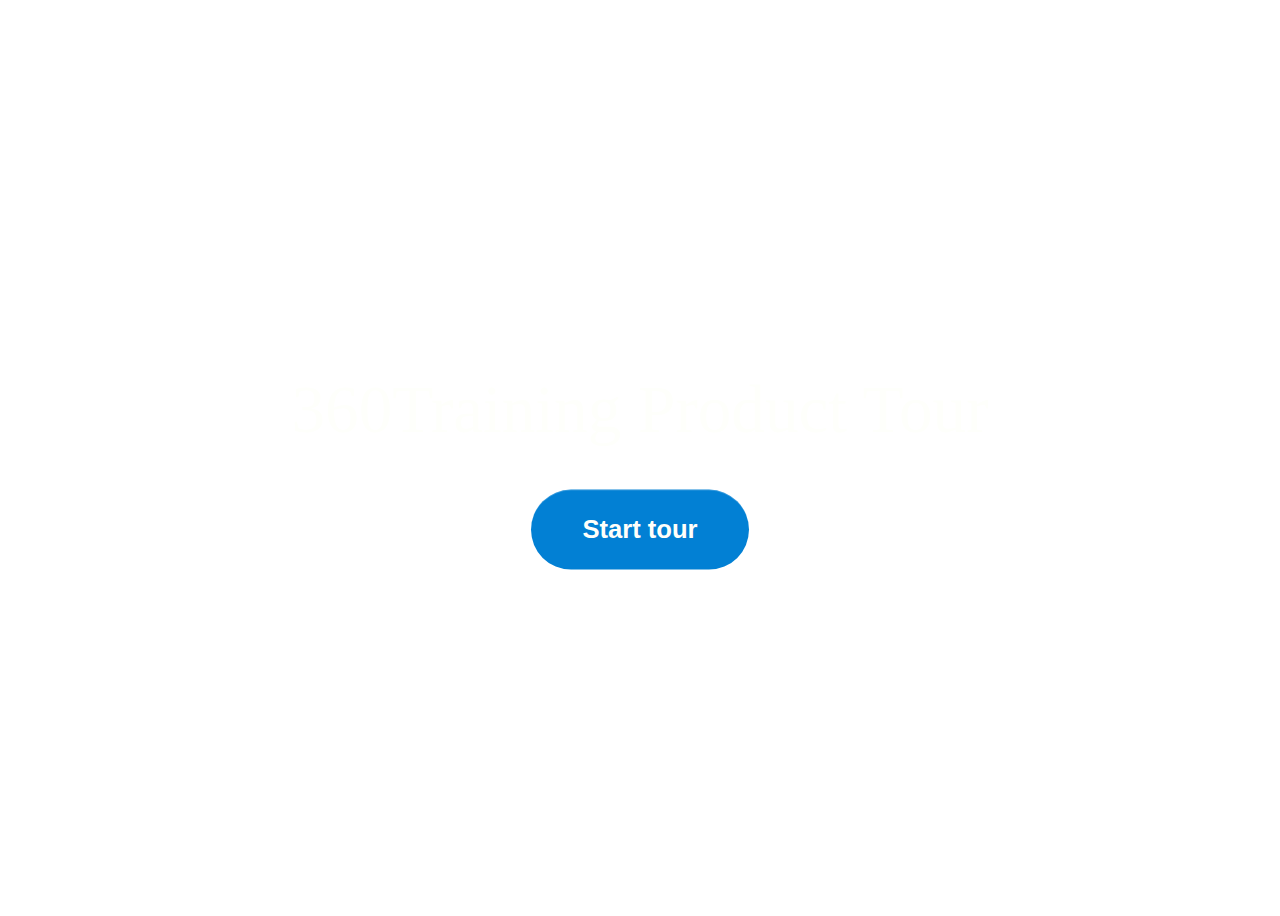
<file: assets/plugins/tour-guide/index.html>
<!doctype html>
<html lang="en" class="no-js">
<head>
	<meta charset="UTF-8">
	<meta name="viewport" content="width=device-width, initial-scale=1">

	<!-- <link rel="stylesheet" href="css/reset.css">CSS reset -->
	<link rel="stylesheet" href="css/style.css"><!--  Resource style -->
	<script src="js/modernizr.js"></script> <!-- Modernizr -->
  	
	<title>360Training Product Tour</title>
</head>
<body>
	<div class="cd-nugget-info">
		<h1>360Training Product Tour</h1>
		<button id="cd-tour-trigger" class="cd-btn">Start tour</button>
	</div>

	<ul class="cd-tour-wrapper">
		<li class="cd-single-step">
			<span>Step 1</span>

			<div class="cd-more-info bottom">
				<h2>Step Number 1</h2>
				<p>Lorem ipsum dolor sit amet, consectetur adipisicing elit. Modi alias animi molestias in, aperiam.</p>
				<img src="img/step-1.png" alt="step 1">
			</div>
		</li> <!-- .cd-single-step -->

		<li class="cd-single-step">
			<span>Step 2</span>

			<div class="cd-more-info top">
				<h2>Step Number 2</h2>
				<p>Lorem ipsum dolor sit amet, consectetur adipisicing elit. Officia quasi in quisquam.</p>
				<img src="img/step-2.png" alt="step 2">
			</div>
		</li> <!-- .cd-single-step -->

		<li class="cd-single-step">
			<span>Step 3</span>

			<div class="cd-more-info right">
				<h2>Step Number 3</h2>
				<p>Lorem ipsum dolor sit amet, consectetur adipisicing elit. Optio illo non enim ut necessitatibus perspiciatis, dignissimos.</p>
				<img src="img/step-3.png" alt="step 3">
			</div>
		</li> <!-- .cd-single-step -->
	</ul> <!-- .cd-tour-wrapper -->

	<div class="cd-app-screen"></div>

	<div class="cd-cover-layer"></div>
<script type="text/javascript" src="../jquery.min.js"></script>
<!-- <script src="js/jquery-2.1.4.js"></script> -->
<!--<script src="js/jquery.mobile.min.js"></script> -->
<script src="js/main.js"></script> <!-- Resource jQuery -->
</body>
</html>
</file>
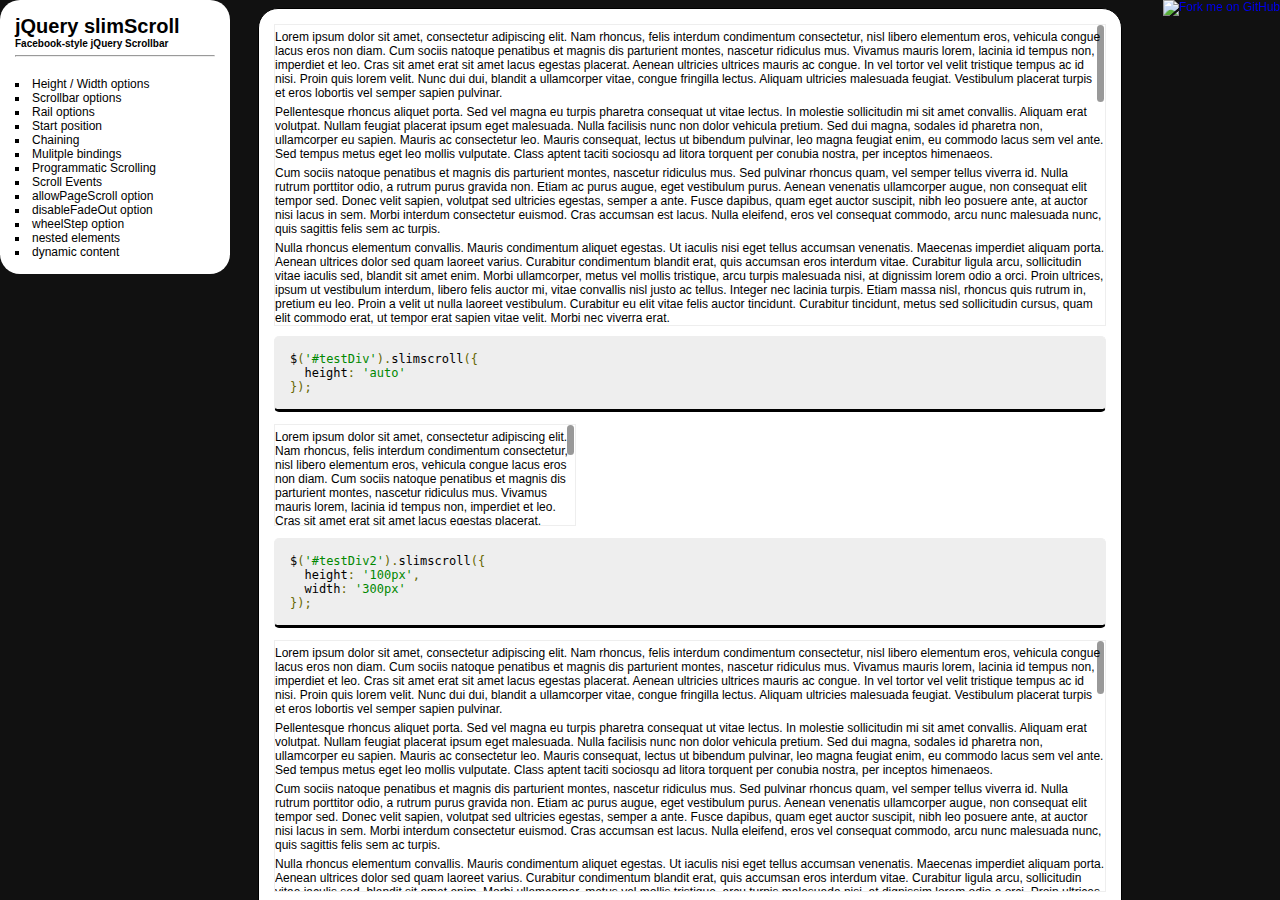
<file: assets/plugins/jquery-slimscroll/examples/index.html>
<!DOCTYPE html PUBLIC "-//W3C//DTD XHTML 1.0 Frameset//EN" "http://www.w3.org/TR/xhtml1/DTD/xhtml1-frameset.dtd">
<html>
    <head>
    </head>
    <frameset framespacing="0" cols="250,*" frameborder="0" noresize>
        <frame name="nav" src="navigation.html" target="top">
        <frame name="main" src="height-width.html" target="main">
    </frameset>
</html>
</file>
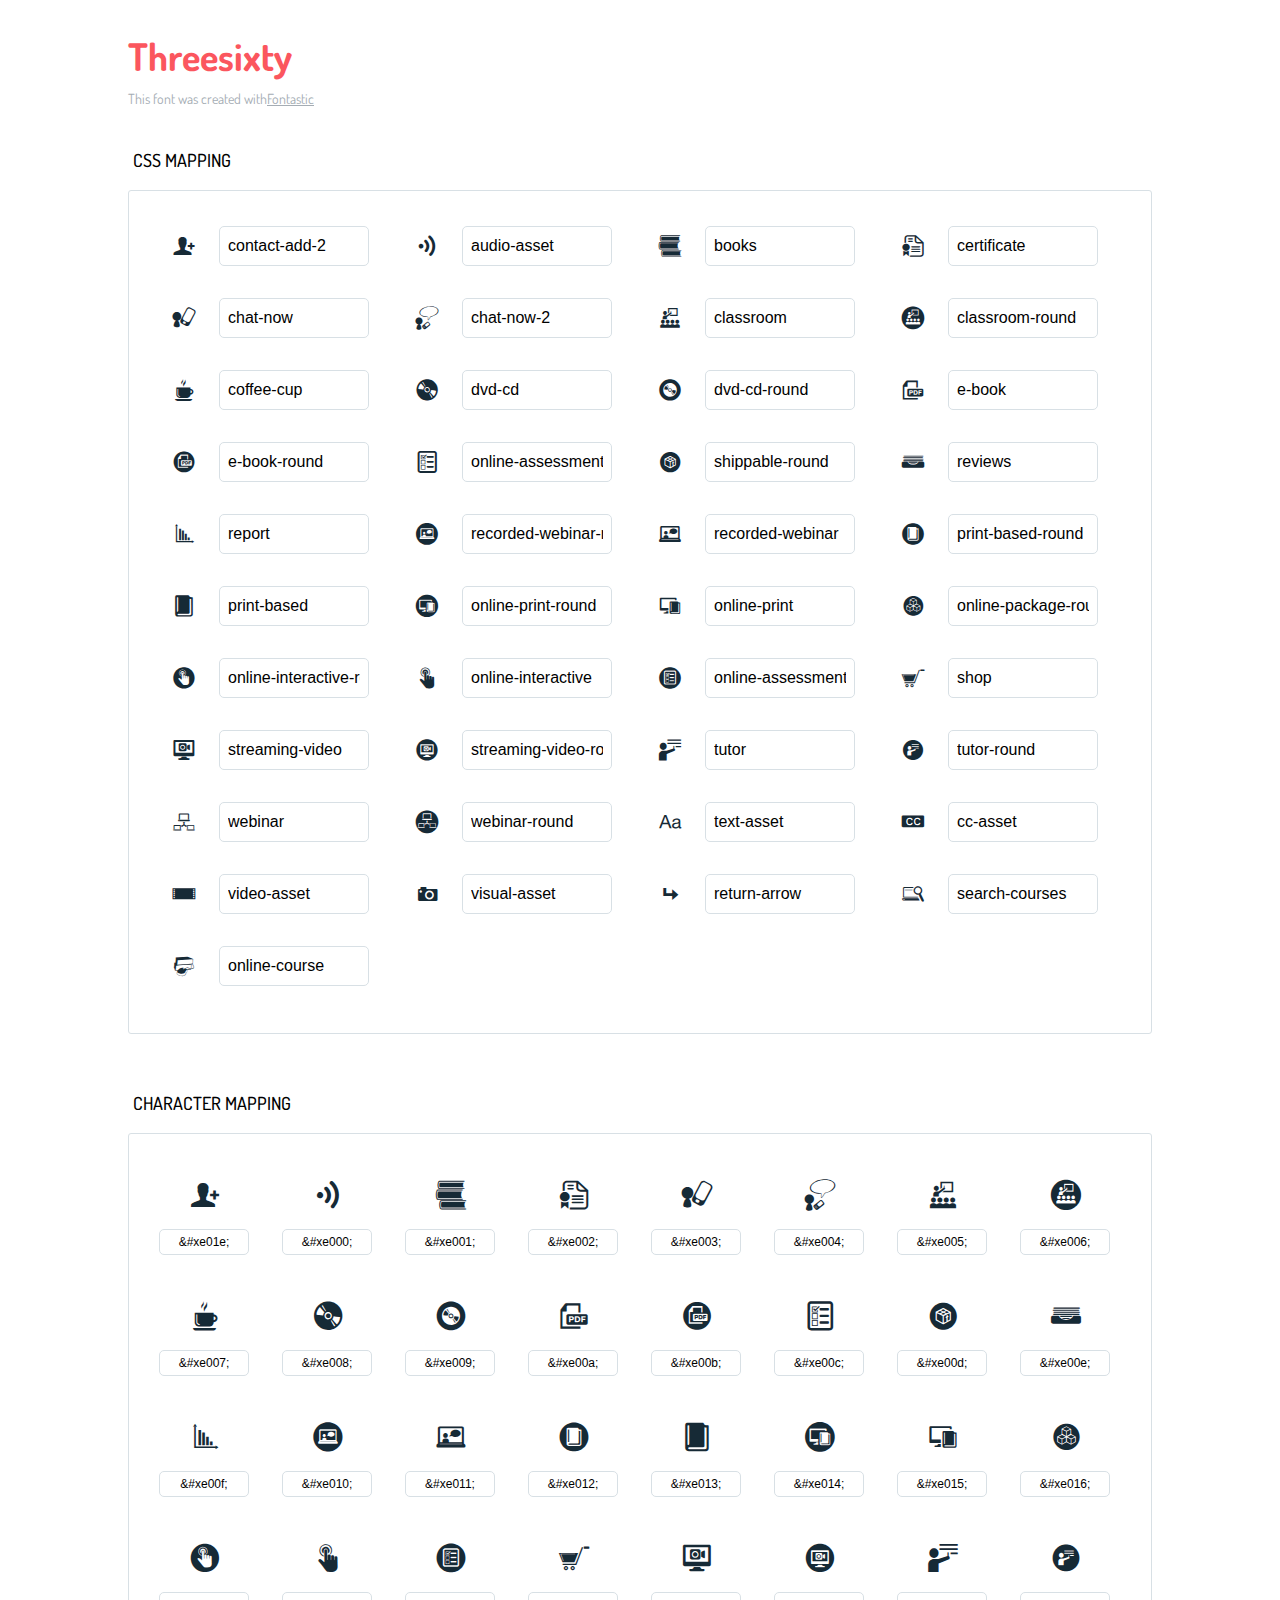
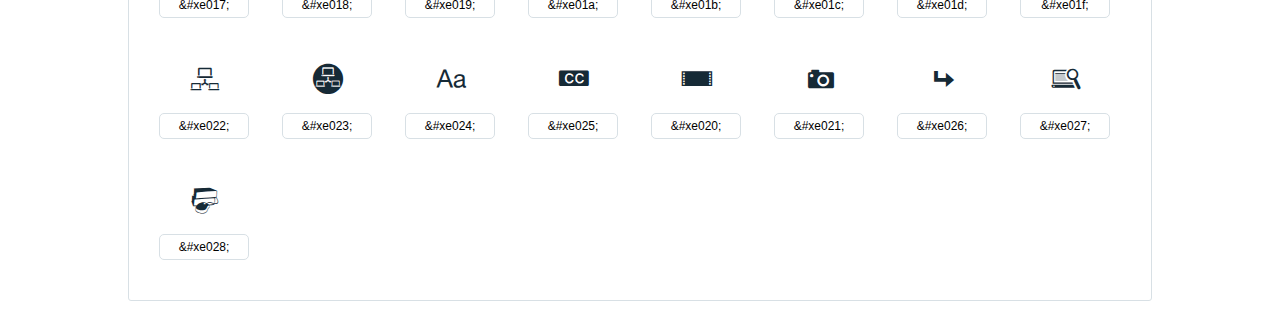
<file: assets/plugins/threesixty/icons-reference.html>
<!DOCTYPE html>
<html lang="en">
  <head>
    <meta charset="utf-8">
    <meta http-equiv="X-UA-Compatible" content="IE=edge,chrome=1">
    <meta name="viewport" content="width=device-width,initial-scale=1">
    <title>Font Reference - Threesixty</title>
    <link href="http://fonts.googleapis.com/css?family=Dosis:400,500,700" rel="stylesheet" type="text/css">
    <link rel="stylesheet" href="styles.css">
    <style type="text/css">
      html,body,div,span,applet,object,iframe,h1,h2,h3,h4,h5,h6,p,blockquote,pre,a,abbr,acronym,address,big,cite,code,del,dfn,em,img,ins,kbd,q,s,samp,small,strike,strong,sub,sup,tt,var,dl,dt,dd,ol,ul,li,fieldset,form,label,legend,table,caption,tbody,tfoot,thead,tr,th,td{margin:0;padding:0;border:0;outline:0;font-weight:inherit;font-style:inherit;font-family:inherit;font-size:100%;vertical-align:baseline}
body{line-height:1;color:#000;background:#fff}
ol,ul{list-style:none}
table{border-collapse:separate;border-spacing:0;vertical-align:middle}
caption,th,td{text-align:left;font-weight:normal;vertical-align:middle}
a img{border:none}
*{-webkit-box-sizing:border-box;-moz-box-sizing:border-box;box-sizing:border-box}
body{font-family:'Dosis','Tahoma',sans-serif}
.container{margin:15px auto;width:80%}
h1{margin:40px 0 20px;font-weight:700;font-size:38px;line-height:32px;color:#fb565e}
h2{font-size:18px;padding:0 0 21px 5px;margin:45px 0 0 0;text-transform:uppercase;font-weight:500}
.small{font-size:14px;color:#a5adb4;}
.small a{color:#a5adb4;}
.small a:hover{color:#fb565e}
.glyphs.character-mapping{margin:0 0 20px 0;padding:20px 0 20px 30px;color:rgba(0,0,0,0.5);border:1px solid #d8e0e5;-webkit-border-radius:3px;border-radius:3px;}
.glyphs.character-mapping li{margin:0 30px 20px 0;display:inline-block;width:90px}
.glyphs.character-mapping .icon{margin:10px 0 10px 15px;padding:15px;position:relative;width:55px;height:55px;color:#162a36 !important;overflow:hidden;-webkit-border-radius:3px;border-radius:3px;font-size:32px;}
.glyphs.character-mapping .icon svg{fill:#000}
.glyphs.character-mapping input{margin:0;padding:5px 0;line-height:12px;font-size:12px;display:block;width:100%;border:1px solid #d8e0e5;-webkit-border-radius:5px;border-radius:5px;text-align:center;outline:0;}
.glyphs.character-mapping input:focus{border:1px solid #fbde4a;-webkit-box-shadow:inset 0 0 3px #fbde4a;box-shadow:inset 0 0 3px #fbde4a}
.glyphs.character-mapping input:hover{-webkit-box-shadow:inset 0 0 3px #fbde4a;box-shadow:inset 0 0 3px #fbde4a}
.glyphs.css-mapping{margin:0 0 60px 0;padding:30px 0 20px 30px;color:rgba(0,0,0,0.5);border:1px solid #d8e0e5;-webkit-border-radius:3px;border-radius:3px;}
.glyphs.css-mapping li{margin:0 30px 20px 0;padding:0;display:inline-block;overflow:hidden}
.glyphs.css-mapping .icon{margin:0;margin-right:10px;padding:13px;height:50px;width:50px;color:#162a36 !important;overflow:hidden;float:left;font-size:24px}
.glyphs.css-mapping input{margin:0;margin-top:5px;padding:8px;line-height:16px;font-size:16px;display:block;width:150px;height:40px;border:1px solid #d8e0e5;-webkit-border-radius:5px;border-radius:5px;background:#fff;outline:0;float:right;}
.glyphs.css-mapping input:focus{border:1px solid #fbde4a;-webkit-box-shadow:inset 0 0 3px #fbde4a;box-shadow:inset 0 0 3px #fbde4a}
.glyphs.css-mapping input:hover{-webkit-box-shadow:inset 0 0 3px #fbde4a;box-shadow:inset 0 0 3px #fbde4a}

      
    </style>
  </head>
  <body>
    <div class="container">
      <h1>Threesixty</h1>
      <p class="small">This font was created with<a href="http://fontastic.me/">Fontastic</a></p>
      <h2>CSS mapping</h2>
      <ul class="glyphs css-mapping">
        <li>
          <div class="icon threesixty-contact-add-2"></div>
          <input type="text" readonly="readonly" value="contact-add-2">
        </li>
        <li>
          <div class="icon threesixty-audio-asset"></div>
          <input type="text" readonly="readonly" value="audio-asset">
        </li>
        <li>
          <div class="icon threesixty-books"></div>
          <input type="text" readonly="readonly" value="books">
        </li>
        <li>
          <div class="icon threesixty-certificate"></div>
          <input type="text" readonly="readonly" value="certificate">
        </li>
        <li>
          <div class="icon threesixty-chat-now"></div>
          <input type="text" readonly="readonly" value="chat-now">
        </li>
        <li>
          <div class="icon threesixty-chat-now-2"></div>
          <input type="text" readonly="readonly" value="chat-now-2">
        </li>
        <li>
          <div class="icon threesixty-classroom"></div>
          <input type="text" readonly="readonly" value="classroom">
        </li>
        <li>
          <div class="icon threesixty-classroom-round"></div>
          <input type="text" readonly="readonly" value="classroom-round">
        </li>
        <li>
          <div class="icon threesixty-coffee-cup"></div>
          <input type="text" readonly="readonly" value="coffee-cup">
        </li>
        <li>
          <div class="icon threesixty-dvd-cd"></div>
          <input type="text" readonly="readonly" value="dvd-cd">
        </li>
        <li>
          <div class="icon threesixty-dvd-cd-round"></div>
          <input type="text" readonly="readonly" value="dvd-cd-round">
        </li>
        <li>
          <div class="icon threesixty-e-book"></div>
          <input type="text" readonly="readonly" value="e-book">
        </li>
        <li>
          <div class="icon threesixty-e-book-round"></div>
          <input type="text" readonly="readonly" value="e-book-round">
        </li>
        <li>
          <div class="icon threesixty-online-assessment"></div>
          <input type="text" readonly="readonly" value="online-assessment">
        </li>
        <li>
          <div class="icon threesixty-shippable-round"></div>
          <input type="text" readonly="readonly" value="shippable-round">
        </li>
        <li>
          <div class="icon threesixty-reviews"></div>
          <input type="text" readonly="readonly" value="reviews">
        </li>
        <li>
          <div class="icon threesixty-report"></div>
          <input type="text" readonly="readonly" value="report">
        </li>
        <li>
          <div class="icon threesixty-recorded-webinar-round"></div>
          <input type="text" readonly="readonly" value="recorded-webinar-round">
        </li>
        <li>
          <div class="icon threesixty-recorded-webinar"></div>
          <input type="text" readonly="readonly" value="recorded-webinar">
        </li>
        <li>
          <div class="icon threesixty-print-based-round"></div>
          <input type="text" readonly="readonly" value="print-based-round">
        </li>
        <li>
          <div class="icon threesixty-print-based"></div>
          <input type="text" readonly="readonly" value="print-based">
        </li>
        <li>
          <div class="icon threesixty-online-print-round"></div>
          <input type="text" readonly="readonly" value="online-print-round">
        </li>
        <li>
          <div class="icon threesixty-online-print"></div>
          <input type="text" readonly="readonly" value="online-print">
        </li>
        <li>
          <div class="icon threesixty-online-package-round"></div>
          <input type="text" readonly="readonly" value="online-package-round">
        </li>
        <li>
          <div class="icon threesixty-online-interactive-round"></div>
          <input type="text" readonly="readonly" value="online-interactive-round">
        </li>
        <li>
          <div class="icon threesixty-online-interactive"></div>
          <input type="text" readonly="readonly" value="online-interactive">
        </li>
        <li>
          <div class="icon threesixty-online-assessment-round"></div>
          <input type="text" readonly="readonly" value="online-assessment-round">
        </li>
        <li>
          <div class="icon threesixty-shop"></div>
          <input type="text" readonly="readonly" value="shop">
        </li>
        <li>
          <div class="icon threesixty-streaming-video"></div>
          <input type="text" readonly="readonly" value="streaming-video">
        </li>
        <li>
          <div class="icon threesixty-streaming-video-round"></div>
          <input type="text" readonly="readonly" value="streaming-video-round">
        </li>
        <li>
          <div class="icon threesixty-tutor"></div>
          <input type="text" readonly="readonly" value="tutor">
        </li>
        <li>
          <div class="icon threesixty-tutor-round"></div>
          <input type="text" readonly="readonly" value="tutor-round">
        </li>
        <li>
          <div class="icon threesixty-webinar"></div>
          <input type="text" readonly="readonly" value="webinar">
        </li>
        <li>
          <div class="icon threesixty-webinar-round"></div>
          <input type="text" readonly="readonly" value="webinar-round">
        </li>
        <li>
          <div class="icon threesixty-text-asset"></div>
          <input type="text" readonly="readonly" value="text-asset">
        </li>
        <li>
          <div class="icon threesixty-cc-asset"></div>
          <input type="text" readonly="readonly" value="cc-asset">
        </li>
        <li>
          <div class="icon threesixty-video-asset"></div>
          <input type="text" readonly="readonly" value="video-asset">
        </li>
        <li>
          <div class="icon threesixty-visual-asset"></div>
          <input type="text" readonly="readonly" value="visual-asset">
        </li>
        <li>
          <div class="icon threesixty-return-arrow"></div>
          <input type="text" readonly="readonly" value="return-arrow">
        </li>
        <li>
          <div class="icon threesixty-search-courses"></div>
          <input type="text" readonly="readonly" value="search-courses">
        </li>
        <li>
          <div class="icon threesixty-online-course"></div>
          <input type="text" readonly="readonly" value="online-course">
        </li>
      </ul>
      <h2>Character mapping</h2>
      <ul class="glyphs character-mapping">
        <li>
          <div data-icon="&#xe01e;" class="icon"></div>
          <input type="text" readonly="readonly" value="&amp;#xe01e;">
        </li>
        <li>
          <div data-icon="&#xe000;" class="icon"></div>
          <input type="text" readonly="readonly" value="&amp;#xe000;">
        </li>
        <li>
          <div data-icon="&#xe001;" class="icon"></div>
          <input type="text" readonly="readonly" value="&amp;#xe001;">
        </li>
        <li>
          <div data-icon="&#xe002;" class="icon"></div>
          <input type="text" readonly="readonly" value="&amp;#xe002;">
        </li>
        <li>
          <div data-icon="&#xe003;" class="icon"></div>
          <input type="text" readonly="readonly" value="&amp;#xe003;">
        </li>
        <li>
          <div data-icon="&#xe004;" class="icon"></div>
          <input type="text" readonly="readonly" value="&amp;#xe004;">
        </li>
        <li>
          <div data-icon="&#xe005;" class="icon"></div>
          <input type="text" readonly="readonly" value="&amp;#xe005;">
        </li>
        <li>
          <div data-icon="&#xe006;" class="icon"></div>
          <input type="text" readonly="readonly" value="&amp;#xe006;">
        </li>
        <li>
          <div data-icon="&#xe007;" class="icon"></div>
          <input type="text" readonly="readonly" value="&amp;#xe007;">
        </li>
        <li>
          <div data-icon="&#xe008;" class="icon"></div>
          <input type="text" readonly="readonly" value="&amp;#xe008;">
        </li>
        <li>
          <div data-icon="&#xe009;" class="icon"></div>
          <input type="text" readonly="readonly" value="&amp;#xe009;">
        </li>
        <li>
          <div data-icon="&#xe00a;" class="icon"></div>
          <input type="text" readonly="readonly" value="&amp;#xe00a;">
        </li>
        <li>
          <div data-icon="&#xe00b;" class="icon"></div>
          <input type="text" readonly="readonly" value="&amp;#xe00b;">
        </li>
        <li>
          <div data-icon="&#xe00c;" class="icon"></div>
          <input type="text" readonly="readonly" value="&amp;#xe00c;">
        </li>
        <li>
          <div data-icon="&#xe00d;" class="icon"></div>
          <input type="text" readonly="readonly" value="&amp;#xe00d;">
        </li>
        <li>
          <div data-icon="&#xe00e;" class="icon"></div>
          <input type="text" readonly="readonly" value="&amp;#xe00e;">
        </li>
        <li>
          <div data-icon="&#xe00f;" class="icon"></div>
          <input type="text" readonly="readonly" value="&amp;#xe00f;">
        </li>
        <li>
          <div data-icon="&#xe010;" class="icon"></div>
          <input type="text" readonly="readonly" value="&amp;#xe010;">
        </li>
        <li>
          <div data-icon="&#xe011;" class="icon"></div>
          <input type="text" readonly="readonly" value="&amp;#xe011;">
        </li>
        <li>
          <div data-icon="&#xe012;" class="icon"></div>
          <input type="text" readonly="readonly" value="&amp;#xe012;">
        </li>
        <li>
          <div data-icon="&#xe013;" class="icon"></div>
          <input type="text" readonly="readonly" value="&amp;#xe013;">
        </li>
        <li>
          <div data-icon="&#xe014;" class="icon"></div>
          <input type="text" readonly="readonly" value="&amp;#xe014;">
        </li>
        <li>
          <div data-icon="&#xe015;" class="icon"></div>
          <input type="text" readonly="readonly" value="&amp;#xe015;">
        </li>
        <li>
          <div data-icon="&#xe016;" class="icon"></div>
          <input type="text" readonly="readonly" value="&amp;#xe016;">
        </li>
        <li>
          <div data-icon="&#xe017;" class="icon"></div>
          <input type="text" readonly="readonly" value="&amp;#xe017;">
        </li>
        <li>
          <div data-icon="&#xe018;" class="icon"></div>
          <input type="text" readonly="readonly" value="&amp;#xe018;">
        </li>
        <li>
          <div data-icon="&#xe019;" class="icon"></div>
          <input type="text" readonly="readonly" value="&amp;#xe019;">
        </li>
        <li>
          <div data-icon="&#xe01a;" class="icon"></div>
          <input type="text" readonly="readonly" value="&amp;#xe01a;">
        </li>
        <li>
          <div data-icon="&#xe01b;" class="icon"></div>
          <input type="text" readonly="readonly" value="&amp;#xe01b;">
        </li>
        <li>
          <div data-icon="&#xe01c;" class="icon"></div>
          <input type="text" readonly="readonly" value="&amp;#xe01c;">
        </li>
        <li>
          <div data-icon="&#xe01d;" class="icon"></div>
          <input type="text" readonly="readonly" value="&amp;#xe01d;">
        </li>
        <li>
          <div data-icon="&#xe01f;" class="icon"></div>
          <input type="text" readonly="readonly" value="&amp;#xe01f;">
        </li>
        <li>
          <div data-icon="&#xe022;" class="icon"></div>
          <input type="text" readonly="readonly" value="&amp;#xe022;">
        </li>
        <li>
          <div data-icon="&#xe023;" class="icon"></div>
          <input type="text" readonly="readonly" value="&amp;#xe023;">
        </li>
        <li>
          <div data-icon="&#xe024;" class="icon"></div>
          <input type="text" readonly="readonly" value="&amp;#xe024;">
        </li>
        <li>
          <div data-icon="&#xe025;" class="icon"></div>
          <input type="text" readonly="readonly" value="&amp;#xe025;">
        </li>
        <li>
          <div data-icon="&#xe020;" class="icon"></div>
          <input type="text" readonly="readonly" value="&amp;#xe020;">
        </li>
        <li>
          <div data-icon="&#xe021;" class="icon"></div>
          <input type="text" readonly="readonly" value="&amp;#xe021;">
        </li>
        <li>
          <div data-icon="&#xe026;" class="icon"></div>
          <input type="text" readonly="readonly" value="&amp;#xe026;">
        </li>
        <li>
          <div data-icon="&#xe027;" class="icon"></div>
          <input type="text" readonly="readonly" value="&amp;#xe027;">
        </li>
        <li>
          <div data-icon="&#xe028;" class="icon"></div>
          <input type="text" readonly="readonly" value="&amp;#xe028;">
        </li>
      </ul>
    </div><script type="text/javascript">
(function() {
  var glyphs, _i, _len, _ref;

  _ref = document.getElementsByClassName('glyphs');
  for (_i = 0, _len = _ref.length; _i < _len; _i++) {
    glyphs = _ref[_i];
    glyphs.addEventListener('click', function(event) {
      if (event.target.tagName === 'INPUT') {
        return event.target.select();
      }
    });
  }

}).call(this);
</script>
  </body>
</html>
</file>
<file: assets/plugins/tour-guide/css/style.css>
/* -------------------------------- 

xnugget info 

-------------------------------- */
.cd-nugget-info {
  position: absolute;
  width: 60%;
  left: 50%;
  top: 50%;
  bottom: auto;
  right: auto;
  -webkit-transform: translateX(-50%) translateY(-50%);
  -moz-transform: translateX(-50%) translateY(-50%);
  -ms-transform: translateX(-50%) translateY(-50%);
  -o-transform: translateX(-50%) translateY(-50%);
  transform: translateX(-50%) translateY(-50%);
  z-index: 1;
  text-align: center;
  -webkit-font-smoothing: antialiased;
  -moz-osx-font-smoothing: grayscale;
}
.cd-nugget-info h1 {
  color: #fefffb;
  font-size: 2.4rem;
  margin: .6em 0;
}
.cd-nugget-info .cd-btn {
  -webkit-appearance: none;
  -moz-appearance: none;
  -ms-appearance: none;
  -o-appearance: none;
  appearance: none;
  border: none;
  border-radius: 50em;
  background: #0280D4;
  padding: 1em 2em;
  color: #fffffa;
  font-weight: bold;
  font-size: 1.4rem;
  cursor: pointer;
  box-shadow: inset 0 1px 0 rgba(255, 255, 255, 0.2);
}
.cd-nugget-info .cd-btn:active {
  -webkit-transform: scale(0.9);
  -moz-transform: scale(0.9);
  -ms-transform: scale(0.9);
  -o-transform: scale(0.9);
  transform: scale(0.9);
}
.no-touch .cd-nugget-info .cd-btn:hover, .cd-nugget-info .cd-btn:focus {
  outline: none;
  background: #0280D4;
}
@media only screen and (min-width: 1100px) {
  .cd-nugget-info h1 {
    font-size: 4.2rem;
    font-weight: 300;
  }
  .cd-nugget-info .cd-btn {
    font-size: 1.6rem;
  }
}

/* -------------------------------- 

Main Components 

-------------------------------- */
.cd-tour-wrapper {
  position: fixed;
  z-index: 2;
  height: 90%;
  width: 90%;
  left: 50%;
  top: 50%;
  bottom: auto;
  right: auto;
  -webkit-transform: translateX(-50%) translateY(-50%);
  -moz-transform: translateX(-50%) translateY(-50%);
  -ms-transform: translateX(-50%) translateY(-50%);
  -o-transform: translateX(-50%) translateY(-50%);
  transform: translateX(-50%) translateY(-50%);
  visibility: hidden;
  opacity: 0;
  -webkit-transition: opacity 0.4s 0s, visibility 0s 0.4s;
  -moz-transition: opacity 0.4s 0s, visibility 0s 0.4s;
  transition: opacity 0.4s 0s, visibility 0s 0.4s;
  list-style: none;
}
.cd-tour-wrapper::before {
  /* never visible - this is used in jQuery to check the current MQ */
  display: none;
  content: 'mobile';
}
.cd-tour-wrapper.active {
  /* start tour */
  visibility: visible;
  opacity: 1;
  -webkit-transition: opacity 0.4s 0s, visibility 0s 0s;
  -moz-transition: opacity 0.4s 0s, visibility 0s 0s;
  transition: opacity 0.4s 0s, visibility 0s 0s;
}
@media only screen and (min-width: 600px) {
  .cd-tour-wrapper {
    max-width: 500px;
    max-height: 600px;
  }
}
@media only screen and (min-width: 1100px) {
  .cd-tour-wrapper {
    /* reset style */
    position: absolute;
    top: 0;
    left: 0;
    height: 100%;
    width: 100%;
    max-width: none;
    max-height: none;
    opacity: 1;
    -webkit-transform: translateX(0);
    -moz-transform: translateX(0);
    -ms-transform: translateX(0);
    -o-transform: translateX(0);
    transform: translateX(0);
  }
  .cd-tour-wrapper::before {
    /* never visible - this is used in jQuery to check the current MQ */
    content: 'desktop';
  }
  .cd-tour-wrapper.active {
    visibility: hidden;
  }
}

.cd-single-step {
  /* tour single step */
  position: absolute;
  z-index: 1;
  width: 100%;
  left: 0;
  top: 0;
  background-color: #fefffb;
  border-radius: 4px;
  box-shadow: 0 3px 10px rgba(0, 0, 0, 0.2);
  opacity: 0;
  /* Force Hardware Acceleration */
  -webkit-transform: translateZ(0);
  -moz-transform: translateZ(0);
  -ms-transform: translateZ(0);
  -o-transform: translateZ(0);
  transform: translateZ(0);
  -webkit-transform: scale(0);
  -moz-transform: scale(0);
  -ms-transform: scale(0);
  -o-transform: scale(0);
  transform: scale(0);
  -webkit-transition: -webkit-transform 0.4s 0s, opacity 0s 0.4s;
  -moz-transition: -moz-transform 0.4s 0s, opacity 0s 0.4s;
  transition: transform 0.4s 0s, opacity 0s 0.4s;
}
.cd-single-step > span {
  /* dot indicator - visible on desktop version only */
  position: relative;
  z-index: 1;
  display: block;
  width: 10px;
  height: 10px;
  border-radius: inherit;
  background: #ff962c;
  -webkit-transform: scale(0);
  -moz-transform: scale(0);
  -ms-transform: scale(0);
  -o-transform: scale(0);
  transform: scale(0);
  -webkit-transition: -webkit-transform 0.4s;
  -moz-transition: -moz-transform 0.4s;
  transition: transform 0.4s;
  /* replace text with background images */
  overflow: hidden;
  text-indent: 100%;
  white-space: nowrap;
  /* hide on mobile */
  display: none;
}
.cd-single-step::after {
  /* this is used to create the pulse animation */
  content: '';
  position: absolute;
  width: 100%;
  height: 100%;
  top: 0;
  left: 0;
  border-radius: inherit;
  /* Force Hardware Acceleration */
  -webkit-transform: translateZ(0);
  -moz-transform: translateZ(0);
  -ms-transform: translateZ(0);
  -o-transform: translateZ(0);
  transform: translateZ(0);
  -webkit-backface-visibility: hidden;
  backface-visibility: hidden;
  /* hide on mobile */
  display: none;
}
.active .cd-single-step {
  /* tour started */
  -webkit-transform: scale(1) translateX(100%);
  -moz-transform: scale(1) translateX(100%);
  -ms-transform: scale(1) translateX(100%);
  -o-transform: scale(1) translateX(100%);
  transform: scale(1) translateX(100%);
  -webkit-transition: -webkit-transform 0.4s 0s, opacity 0.4s 0s;
  -moz-transition: -moz-transform 0.4s 0s, opacity 0.4s 0s;
  transition: transform 0.4s 0s, opacity 0.4s 0s;
}
.active .cd-single-step.move-left {
  -webkit-transform: scale(1) translateX(-100%);
  -moz-transform: scale(1) translateX(-100%);
  -ms-transform: scale(1) translateX(-100%);
  -o-transform: scale(1) translateX(-100%);
  transform: scale(1) translateX(-100%);
}
.active .cd-single-step.is-selected {
  /* visible step */
  opacity: 1;
  -webkit-transform: scale(1);
  -moz-transform: scale(1);
  -ms-transform: scale(1);
  -o-transform: scale(1);
  transform: scale(1);
  -webkit-transition: -webkit-transform 0.4s 0s;
  -moz-transition: -moz-transform 0.4s 0s;
  transition: transform 0.4s 0s;
}
@media only screen and (min-width: 1100px) {
  .cd-single-step {
    /* reset style */
    height: auto;
    width: auto;
    top: auto;
    left: auto;
    -webkit-transform: translateX(0);
    -moz-transform: translateX(0);
    -ms-transform: translateX(0);
    -o-transform: translateX(0);
    transform: translateX(0);
    border-radius: 50%;
    visibility: hidden;
    opacity: 1;
    background-color: transparent;
    box-shadow: none;
    -webkit-transition: visibility 0s 0.4s;
    -moz-transition: visibility 0s 0.4s;
    transition: visibility 0s 0.4s;
  }
  .cd-single-step:nth-of-type(1) {
    /* set tour points positions */
    bottom: 40%;
    right: 30%;
  }
  .cd-single-step:nth-of-type(2) {
    bottom: 60%;
    right: 48%;
  }
  .cd-single-step:nth-of-type(3) {
    top: 28%;
    left: 20%;
  }
  .cd-single-step > span, .cd-single-step::after {
    display: block;
  }
  .active .cd-single-step, .active .cd-single-step.move-left {
    -webkit-transition: visibility 0s 0.4s;
    -moz-transition: visibility 0s 0.4s;
    transition: visibility 0s 0.4s;
    -webkit-transform: translateX(0);
    -moz-transform: translateX(0);
    -ms-transform: translateX(0);
    -o-transform: translateX(0);
    transform: translateX(0);
  }
  .cd-single-step.is-selected {
    visibility: visible;
    -webkit-transition: visibility 0s 0s;
    -moz-transition: visibility 0s 0s;
    transition: visibility 0s 0s;
  }
  .cd-single-step.is-selected > span {
    -webkit-transform: scale(1);
    -moz-transform: scale(1);
    -ms-transform: scale(1);
    -o-transform: scale(1);
    transform: scale(1);
  }
  .cd-single-step.is-selected::after {
    -webkit-animation: cd-pulse 2s infinite;
    -moz-animation: cd-pulse 2s infinite;
    animation: cd-pulse 2s infinite;
    -webkit-animation-delay: 0.5s;
    -moz-animation-delay: 0.5s;
    animation-delay: 0.5s;
  }
  .cd-single-step.is-selected .cd-more-info {
    opacity: 1;
  }
}

@-webkit-keyframes cd-pulse {
  0% {
    box-shadow: 0 0 0 0 #ff962c;
  }
  100% {
    box-shadow: 0 0 0 20px rgba(255, 150, 44, 0);
  }
}
@-moz-keyframes cd-pulse {
  0% {
    box-shadow: 0 0 0 0 #ff962c;
  }
  100% {
    box-shadow: 0 0 0 20px rgba(255, 150, 44, 0);
  }
}
@keyframes cd-pulse {
  0% {
    box-shadow: 0 0 0 0 #ff962c;
  }
  100% {
    box-shadow: 0 0 0 20px rgba(255, 150, 44, 0);
  }
}

.cd-single-step .cd-more-info {
  z-index: 1;
  padding: 1.5em;
  width: 100%;
}
.cd-single-step .cd-more-info::after {
  clear: both;
  content: "";
  display: table;
}
.cd-single-step .cd-more-info::before {
  /* triangle next to the step description - hidden on mobile */
  content: '';
  position: absolute;
  height: 0;
  width: 0;
  border: 6px solid transparent;
  display: none;
}
.cd-single-step .cd-more-info h2 {
  font-size: 2rem;
  line-height: 1.2;
  margin-bottom: .4em;
}
/*.cd-single-step .cd-more-info p {
  font-size: 1.3rem;
  line-height: 1.6;
  margin-bottom: 1.4em;
  font-family: Georgia, serif;
  color: #7f7f7d;
}*/
.cd-single-step .cd-more-info img {
  margin-bottom: 1.4em;
   max-width: 100%;
}
.cd-single-step .cd-more-info .cd-close {
  /* 'X' icon to skip the tour */
  position: absolute;
  top: 10px;
  right: 10px;
  width: 32px;
  height: 32px;
  /* replace text with background images */
  overflow: hidden;
  text-indent: 100%;
  white-space: nowrap;
}
.cd-single-step .cd-more-info .cd-close::after, .cd-single-step .cd-more-info .cd-close::before {
  /* these are the 2 lines of the 'X' icon */
  content: '';
  position: absolute;
  left: 50%;
  top: 50%;
  height: 2px;
  width: 16px;
  border-radius: 4em;
  background-color: #cbccc8;
  /* Force Hardware Acceleration */
  -webkit-transform: translateZ(0);
  -moz-transform: translateZ(0);
  -ms-transform: translateZ(0);
  -o-transform: translateZ(0);
  transform: translateZ(0);
  -webkit-backface-visibility: hidden;
  backface-visibility: hidden;
}
.cd-single-step .cd-more-info .cd-close::after {
  -webkit-transform: translateX(-50%) translateY(-50%) rotate(45deg);
  -moz-transform: translateX(-50%) translateY(-50%) rotate(45deg);
  -ms-transform: translateX(-50%) translateY(-50%) rotate(45deg);
  -o-transform: translateX(-50%) translateY(-50%) rotate(45deg);
  transform: translateX(-50%) translateY(-50%) rotate(45deg);
}
.cd-single-step .cd-more-info .cd-close::before {
  -webkit-transform: translateX(-50%) translateY(-50%) rotate(-45deg);
  -moz-transform: translateX(-50%) translateY(-50%) rotate(-45deg);
  -ms-transform: translateX(-50%) translateY(-50%) rotate(-45deg);
  -o-transform: translateX(-50%) translateY(-50%) rotate(-45deg);
  transform: translateX(-50%) translateY(-50%) rotate(-45deg);
}
.cd-single-step .cd-more-info span {
  /* step count e.g. 1 of 3*/
  float: left;
  padding-top: .1em;
  font-size: 1.3rem;
  font-family: Georgia, serif;
}
@media only screen and (min-width: 1100px) {
  .cd-single-step .cd-more-info {
    position: absolute;
    width: 340px;
    border-radius: 4px;
    box-shadow: 0 3px 20px rgba(0, 0, 0, 0.15);
    opacity: 0;
    background-color: #fefffb;
    -webkit-transition: opacity 0.4s;
    -moz-transition: opacity 0.4s;
    transition: opacity 0.4s;
    border-color: #fefffb;
  }
  /*.cd-single-step .cd-more-info p {
    margin-bottom: 2.5em;
  }*/
  .cd-single-step .cd-more-info img {
    display: none;
  }
  .cd-single-step .cd-more-info::before {
    /* triangle next to the step description - hidden on mobile */
    display: block;
  }
  .cd-single-step .cd-more-info.left {
    right: calc(100% + 15px);
    -webkit-transform: translateY(-50%);
    -moz-transform: translateY(-50%);
    -ms-transform: translateY(-50%);
    -o-transform: translateY(-50%);
    transform: translateY(-50%);
  }
  .cd-single-step .cd-more-info.right {
    left: calc(100% + 15px);
    -webkit-transform: translateY(-50%);
    -moz-transform: translateY(-50%);
    -ms-transform: translateY(-50%);
    -o-transform: translateY(-50%);
    transform: translateY(-50%);
  }
  .cd-single-step .cd-more-info.left, .cd-single-step .cd-more-info.right {
    top: 50%;
  }
  .cd-single-step .cd-more-info.top {
    bottom: calc(100% + 15px);
    -webkit-transform: translateX(-50%);
    -moz-transform: translateX(-50%);
    -ms-transform: translateX(-50%);
    -o-transform: translateX(-50%);
    transform: translateX(-50%);
  }
  .cd-single-step .cd-more-info.bottom {
    top: calc(100% + 15px);
    -webkit-transform: translateX(-50%);
    -moz-transform: translateX(-50%);
    -ms-transform: translateX(-50%);
    -o-transform: translateX(-50%);
    transform: translateX(-50%);
  }
  .cd-single-step .cd-more-info.top, .cd-single-step .cd-more-info.bottom {
    left: 50%;
  }
  .cd-single-step .cd-more-info.left::before, .cd-single-step .cd-more-info.right::before {
    top: 50%;
    bottom: auto;
    -webkit-transform: translateY(-50%);
    -moz-transform: translateY(-50%);
    -ms-transform: translateY(-50%);
    -o-transform: translateY(-50%);
    transform: translateY(-50%);
  }
  .cd-single-step .cd-more-info.top::before, .cd-single-step .cd-more-info.bottom::before {
    left: 50%;
    right: auto;
    -webkit-transform: translateX(-50%);
    -moz-transform: translateX(-50%);
    -ms-transform: translateX(-50%);
    -o-transform: translateX(-50%);
    transform: translateX(-50%);
  }
  .cd-single-step .cd-more-info.left::before {
    border-left-color: inherit;
    left: 100%;
  }
  .cd-single-step .cd-more-info.right::before {
    border-right-color: inherit;
    right: 100%;
  }
  .cd-single-step .cd-more-info.top::before {
    border-top-color: inherit;
    top: 100%;
  }
  .cd-single-step .cd-more-info.bottom::before {
    border-bottom-color: inherit;
    bottom: 100%;
  }
  .is-selected .cd-single-step .cd-more-info {
    opacity: 1;
  }
}

.cd-tour-nav {
  float: right;
}
.cd-tour-nav::after {
  clear: both;
  content: "";
  display: table;
}
.cd-tour-nav li {
  display: inline-block;
  float: left;
}
.cd-tour-nav li:first-of-type {
  margin-right: 1.5em;
}
.cd-tour-nav a {
  font-size: 1.3rem;
  color: #222d33;
  font-weight: bold;
}
.cd-tour-nav a.inactive {
  /* item not clickable */
  color: #cbccc8;
  cursor: not-allowed;
}

.cd-cover-layer {
  /* background cover layer - visible when tour is activated */
  position: fixed;
  z-index: 1;
  top: 0;
  left: 0;
  height: 100%;
  width: 100%;
  background-color: rgba(0, 0, 0, 0.6);
  visibility: hidden;
  opacity: 0;
  -webkit-transition: opacity 0.4s 0s, visibility 0s 0.4s;
  -moz-transition: opacity 0.4s 0s, visibility 0s 0.4s;
  transition: opacity 0.4s 0s, visibility 0s 0.4s;
}
.cd-cover-layer.is-visible {
  opacity: 1;
  visibility: visible;
  -webkit-transition: opacity 0.4s 0s, visibility 0s 0s;
  -moz-transition: opacity 0.4s 0s, visibility 0s 0s;
  transition: opacity 0.4s 0s, visibility 0s 0s;
}
@media only screen and (min-width: 1100px) {
  .cd-cover-layer.is-visible {
    opacity: 0;
    -webkit-animation: cd-fade-in 2.1s;
    -moz-animation: cd-fade-in 2.1s;
    animation: cd-fade-in 2.1s;
  }
}

@-webkit-keyframes cd-fade-in {
  0%, 100% {
    opacity: 0;
  }
  14%, 40% {
    opacity: 1;
  }
}
@-moz-keyframes cd-fade-in {
  0%, 100% {
    opacity: 0;
  }
  14%, 40% {
    opacity: 1;
  }
}
@keyframes cd-fade-in {
  0%, 100% {
    opacity: 0;
  }
  14%, 40% {
    opacity: 1;
  }
}
</file>
<file: assets/plugins/threesixty/styles.css>
@charset "UTF-8";

@font-face {
  font-family: "threesixty";
  src:url("fonts/threesixty.eot");
  src:url("fonts/threesixty.eot?#iefix") format("embedded-opentype"),
    url("fonts/threesixty.woff") format("woff"),
    url("fonts/threesixty.ttf") format("truetype"),
    url("fonts/threesixty.svg#threesixty") format("svg");
  font-weight: normal;
  font-style: normal;

}

[data-icon]:before {
  font-family: "threesixty" !important;
  content: attr(data-icon);
  font-style: normal !important;
  font-weight: normal !important;
  font-variant: normal !important;
  text-transform: none !important;
  speak: none;
  line-height: 1;
  -webkit-font-smoothing: antialiased;
  -moz-osx-font-smoothing: grayscale;
}

[class^="threesixty-"]:before,
[class*=" threesixty-"]:before {
  font-family: "threesixty" !important;
  font-style: normal !important;
  font-weight: normal !important;
  font-variant: normal !important;
  text-transform: none !important;
  speak: none;
  line-height: 1;
  -webkit-font-smoothing: antialiased;
  -moz-osx-font-smoothing: grayscale;
}

.threesixty-contact-add-2:before {
  content: "\e01e";
}
.threesixty-audio-asset:before {
  content: "\e000";
}
.threesixty-books:before {
  content: "\e001";
}
.threesixty-certificate:before {
  content: "\e002";
}
.threesixty-chat-now:before {
  content: "\e003";
}
.threesixty-chat-now-2:before {
  content: "\e004";
}
.threesixty-classroom:before {
  content: "\e005";
}
.threesixty-classroom-round:before {
  content: "\e006";
}
.threesixty-coffee-cup:before {
  content: "\e007";
}
.threesixty-dvd-cd:before {
  content: "\e008";
}
.threesixty-dvd-cd-round:before {
  content: "\e009";
}
.threesixty-e-book:before {
  content: "\e00a";
}
.threesixty-e-book-round:before {
  content: "\e00b";
}
.threesixty-online-assessment:before {
  content: "\e00c";
}
.threesixty-shippable-round:before {
  content: "\e00d";
}
.threesixty-reviews:before {
  content: "\e00e";
}
.threesixty-report:before {
  content: "\e00f";
}
.threesixty-recorded-webinar-round:before {
  content: "\e010";
}
.threesixty-recorded-webinar:before {
  content: "\e011";
}
.threesixty-print-based-round:before {
  content: "\e012";
}
.threesixty-print-based:before {
  content: "\e013";
}
.threesixty-online-print-round:before {
  content: "\e014";
}
.threesixty-online-print:before {
  content: "\e015";
}
.threesixty-online-package-round:before {
  content: "\e016";
}
.threesixty-online-interactive-round:before {
  content: "\e017";
}
.threesixty-online-interactive:before {
  content: "\e018";
}
.threesixty-online-assessment-round:before {
  content: "\e019";
}
.threesixty-shop:before {
  content: "\e01a";
}
.threesixty-streaming-video:before {
  content: "\e01b";
}
.threesixty-streaming-video-round:before {
  content: "\e01c";
}
.threesixty-tutor:before {
  content: "\e01d";
}
.threesixty-tutor-round:before {
  content: "\e01f";
}
.threesixty-webinar:before {
  content: "\e022";
}
.threesixty-webinar-round:before {
  content: "\e023";
}
.threesixty-text-asset:before {
  content: "\e024";
}
.threesixty-cc-asset:before {
  content: "\e025";
}
.threesixty-video-asset:before {
  content: "\e020";
}
.threesixty-visual-asset:before {
  content: "\e021";
}
.threesixty-return-arrow:before {
  content: "\e026";
}
.threesixty-search-courses:before {
  content: "\e027";
}
.threesixty-online-course:before {
  content: "\e028";
}
</file>
